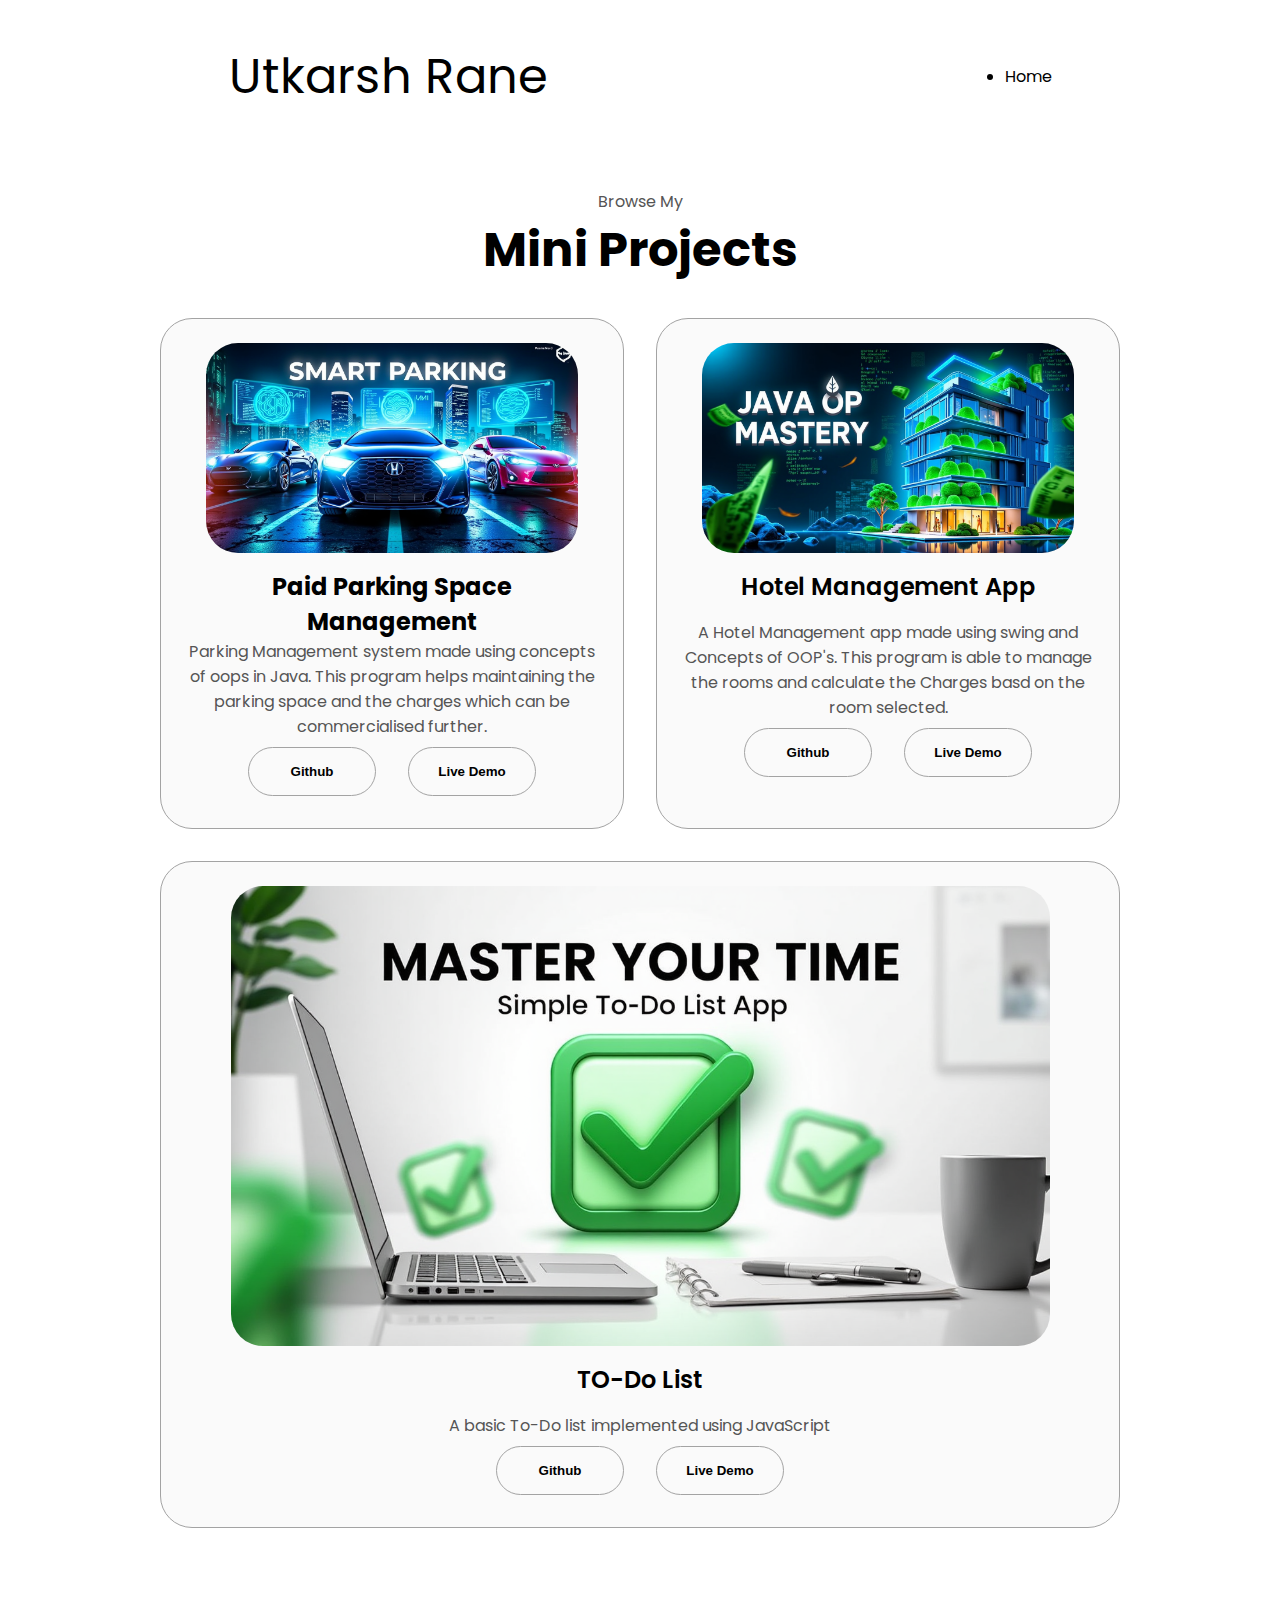
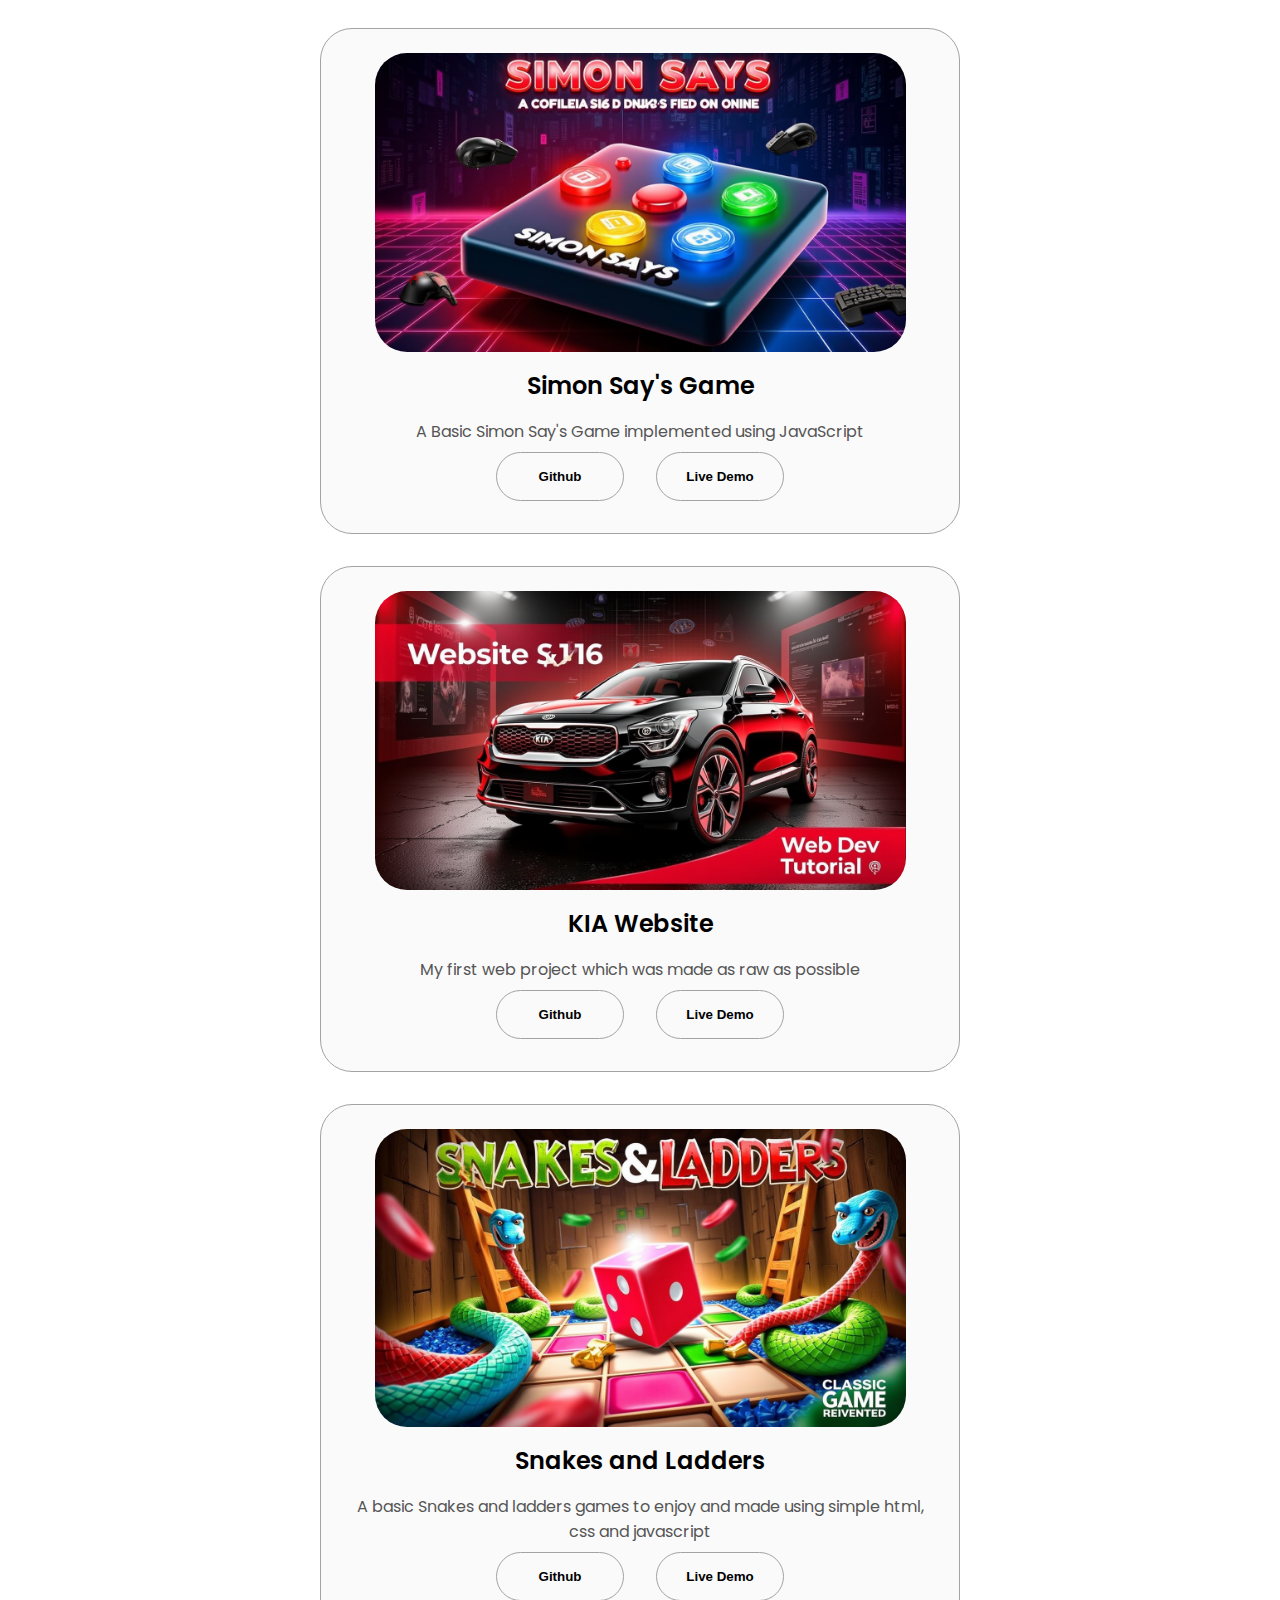
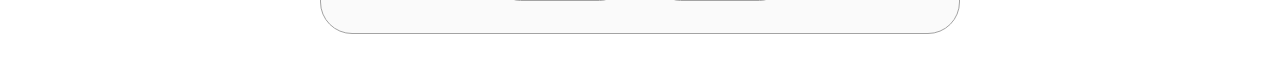
<file: miniprojects.html>
<!DOCTYPE html>
<html lang="en">
<head>
    <meta charset="UTF-8">
    <meta name="viewport" content="width=device-width, initial-scale=1.0">
    <title>Mini Projects</title>
    <link rel="stylesheet" href="style.css">
    <link rel="stylesheet" href="mediaqueries.css">
    <link rel="icon" href="download.png">
</head>
<body>
  <nav id="desktop-nav">
    <div class="logo">Utkarsh Rane</div>
    <div>
      <ul>
        <li><a href="index.html">Home</a></li>
      </ul>
    </div>
  </nav>
    <section id="miniprojects">
        <p class="section__text__p1">Browse My</p>
        <h1 class="title">Mini Projects</h1>
        <div class="skills-details-container">
          <div class="about-containers">
            <div class="details-container color-container">
              <div class="article-container">
                <img src="./mini/project-0.png" alt="Project 1" class="project-img" />
              </div>
              <h2 class="skills-sub-title project-title"><h2>Paid Parking Space Management</h2><p>Parking Management system made using concepts of oops in Java. This program helps maintaining the parking space and the charges which can be commercialised further.</p>
              <div class="btn-container">
                <button class="btn btn-color-2 project-btn" onclick="location.href='https://github.com/Utkarsh-Rane43/PFC-PROJECT'">
                  Github
                </button>
                <button class="btn btn-color-2 project-btn" onclick="location.href='https://github.com/Utkarsh-Rane43/PFC-PROJECT'">
                  Live Demo
                </button>
              </div>
            </div>
            <div class="details-container color-container">
              <div class="article-container">
                <img src="./mini/project-1.png" alt="Project 2" class="project-img" />
              </div>
              <h2 class="skills-sub-title project-title">Hotel Management App</h2><p>A Hotel Management app made using swing and Concepts of OOP's. This program is able to manage the rooms and calculate the Charges basd on the room selected.</p>
              <div class="btn-container">
                <button class="btn btn-color-2 project-btn" onclick="location.href='https://github.com/Utkarsh-Rane43/URHOTELS'">
                  Github
                </button>
                <button class="btn btn-color-2 project-btn" onclick="location.href='https://github.com/Utkarsh-Rane43/URHOTELS'">
                  Live Demo
                </button>
              </div>
            </div>
            <div class="details-container color-container">
              <div class="article-container">
                <img src="./mini/project-2.png" alt="Project 3" class="project-img" />
              </div>
              <h2 class="skills-sub-title project-title">TO-Do List</h2><p>A basic To-Do list implemented using JavaScript</p>
              <div class="btn-container">
                <button class="btn btn-color-2 project-btn" onclick="location.href='https://github.com/Utkarsh-Rane43/TODO-LIST'">
                  Github
                </button>
                <button class="btn btn-color-2 project-btn" onclick="location.href='https://github.com/Utkarsh-Rane43/TODO-LIST'">
                  Live Demo
                </button>
              </div>
            </div>
          </div>
        </div>
        <section id="miniprojects">
          <div class="skills-details-container">
            <div class="about-containers">
              <div class="details-container color-container">
                <div class="article-container">
                  <img src="./mini/project-3.png" alt="Project 4" class="project-img" />
                </div>
                <h2 class="skills-sub-title project-title">Simon Say's Game</h2><p>A Basic Simon Say's Game implemented using JavaScript</p>
                <div class="btn-container">
                  <button class="btn btn-color-2 project-btn" onclick="location.href='https://github.com/Utkarsh-Rane43/SIMON-SAYS-GAME'">
                    Github
                  </button>
                  <button class="btn btn-color-2 project-btn" onclick="location.href='https://github.com/Utkarsh-Rane43/SIMON-SAYS-GAME'">
                    Live Demo
                  </button>
                </div>
              </div>
              <div class="details-container color-container">
                <div class="article-container">
                  <img src="./mini/project-4.png" alt="Project 5" class="project-img" />
                </div>
                <h2 class="skills-sub-title project-title">KIA Website</h2><p>My first web project which was made as raw as possible</p>
                <div class="btn-container">
                  <button class="btn btn-color-2 project-btn" onclick="location.href='https://github.com/Utkarsh-Rane43/KIA'">
                    Github
                  </button>
                  <button class="btn btn-color-2 project-btn" onclick="location.href='https://github.com/Utkarsh-Rane43/KIA'">
                    Live Demo
                  </button>
                </div>
              </div>
              <div class="details-container color-container">
                <div class="article-container">
                  <img src="./mini/project-5.png" alt="Project 6" class="project-img" />
                </div>
                <h2 class="skills-sub-title project-title">Snakes and Ladders</h2><p>A basic Snakes and ladders games to enjoy and made using simple html, css and javascript</p>
                <div class="btn-container">
                  <button class="btn btn-color-2 project-btn" onclick="location.href='https://github.com/Utkarsh-Rane43/Snakes-and-Ladders'">
                    Github
                  </button>
                  <button class="btn btn-color-2 project-btn" onclick="location.href='https://ursnakesandladders.netlify.app/'">
                    Live Demo
                  </button>
                </div>
              </div>
            </div>
          </div>
          <script src="script.js"></script>
</body>
</html>
</file>
<file: style.css>
/* GENERAL */

@import url("https://fonts.googleapis.com/css2?family=Poppins:wght@300;400;500;600&display=swap");










* {
  margin: 0;
  padding: 0;
}

body {
  font-family: "Poppins", sans-serif;
}

html {
  scroll-behavior: smooth;
}

p {
  color: rgb(85, 85, 85);
}

/* TRANSITION */

a,
.btn {
  transition: all 300ms ease;
}

/* DESKTOP NAV */

nav,
.nav-links {
  display: flex;
}

nav {
  justify-content: space-around;
  align-items: center;
  height: 17vh;
}

.nav-links {
  gap: 2rem;
  list-style: none;
  font-size: rem;
}

a {
  color: black;
  text-decoration: none;
  text-decoration-color: white;
}

a:hover {
  color: grey;
  text-decoration: underline;
  text-underline-offset: 1rem;
  text-decoration-color: rgb(181, 181, 181);
}




.logo {
  font-size: 3rem;
}

.logo:hover {
  cursor: default;
}

/* HAMBURGER MENU */

#hamburger-nav {
  display: none;
}


.hamburger-menu {
  position: relative;
  display: inline-block;
}

.hamburger-icon {
  display: flex;
  flex-direction: column;
  justify-content: space-between;
  height: 24px;
  width: 30px;
  cursor: pointer;

}

.hamburger-icon span {
  width: 100%;
  height: 3px;
  background-color: black;
  transition: all 0.3 ease-in-out;
}

.menu-links {
  position: absolute;
  top: 100%;
  right: 0;
  background-color: white;
  width: fit-content;
  max-height: 0;
  overflow: hidden;
  transition: all 0.3 ease-in-out;
}

.menu-links a {
  display: block;
  padding: 10px;
  text-align: center;
  font-size: 0.90rem;
  color: black;
  text-decoration: none;
  transition: all 0.3 ease-in-out;
}

.menu-links li {
  list-style: none;
}

.menu-links.open {
  max-height: 300px;
}

.hamburger-icon.open span:first-child {
  transform: rotate(45deg) translate(10px, 5px);
}

.hamburger-icon.open span:nth-child(2) {
  opacity: 0;
}

.hamburger-icon.open span:last-child {
  transform: rotate(-45deg) translate(10px, -5px);
}

.hamburger-icon span:first-child {
  transform: none;
}

.hamburger-icon span:first-child {
  opacity: 1;
}

.hamburger-icon span:first-child {
  transform: none;
}

/* SECTIONS */

section {
  padding-top: 4vh;
  height: 96vh;
  margin: 0 10rem;
  box-sizing: border-box;
  min-height: fit-content;
}

.section-container {
  display: flex;
}

/* PROFILE SECTION */

#profile {
  display: flex;
  justify-content: center;
  gap: 5rem;
  height: 80vh;
}

.section__pic-container {
  display: flex;
  height: 400px;
  width: 400px;
  margin: auto 0;
}

.section__text {
  align-self: center;
  text-align: center;
}

.section__text p {
  font-weight: 600;
}

.section__text__p1 {
  text-align: center;
}

.section__text__p2 {
  font-size: 1.75rem;
  margin-bottom: 1rem;
}

.title {
  font-size: 3rem;
  text-align: center;
}

#socials-container {
  display: flex;
  justify-content: center;
  margin-top: 1rem;
  gap: 1rem;
}

/* ICONS */

.icon {
  cursor: pointer;
  height: 2rem;
}

/* BUTTONS */

.btn-container {
  display: flex;
  justify-content: center;
  gap: 1rem;
}

.btn {
  font-weight: 600;
  transition: all 300ms ease;
  padding: 1rem;
  width: 8rem;
  border-radius: 2rem;
}

.btn-color-1,
.btn-color-2 {
  border: rgb(53, 53, 53) 0.1rem solid;
}

.btn-color-1:hover,
.btn-color-2:hover {
  cursor: pointer;
}

.btn-color-1,
.btn-color-2:hover {
  background: rgb(53, 53, 53);
  color: white;
}

.btn-color-1:hover {
  background: rgb(0, 0, 0);
}

.btn-color-2 {
  background: none;
}

.btn-color-2:hover {
  border: rgb(255, 255, 255) 0.1rem solid;
}

.btn-container {
  gap: 1rem;
}

/* ABOUT SECTION */

#about {
  position: relative;
}

.about-containers {
  gap: 2rem;
  margin-bottom: 2rem;
  margin-top: 2rem;
}

.about-details-container {
  justify-content: center;
  flex-direction: column;
}

.about-containers,
.about-details-container {
  display: flex;
}

.about-pic {
  border-radius: 2rem;
}

.arrow {
  position: absolute;
  right: -5rem;
  bottom: 2.5rem;
}

.details-container {
  padding: 1.5rem;
  flex: 1;
  background: white;
  border-radius: 2rem;
  border: rgb(53, 53, 53) 0.1rem solid;
  border-color: rgb(163, 163, 163);
  text-align: center;
}

.section-container {
  gap: 4rem;
  height: 80%;
}

.section__pic-container {
  height: 400px;
  width: 400px;
  margin: auto 0;
}

/* skills SECTION */

#skills {
  position: relative;
}

.skills-sub-title {
  color: rgb(85, 85, 85);
  font-weight: 600;
  font-size: 1.50rem;
  margin-bottom: 2rem;
}

.skills-details-container {
  display: flex;
  justify-content: center;
  flex-direction: column;
}

.article-container {
  display: flex;
  text-align: initial;
  flex-wrap: wrap;
  flex-direction: row;
  gap: 1rem;
  justify-content: space-around;
}

article {
  display: flex;
  width: 15rem;
  justify-content: space-around;
  gap: 0rem;
}

article .icon {
  cursor: default;
}

/* Certificate section */
#certificates {
  position: relative;
}

.certificates-sub-title {
  color: rgb(85, 85, 85);
  font-weight: 600;
  font-size: 1.50rem;
  margin-bottom: 2rem;
}

.certificates-details-container {
  display: flex;
  justify-content: center;
  flex-direction: column;
}

.article-container {
  display: flex;
  text-align: initial;
  flex-wrap: wrap;
  flex-direction: row;
  gap: 1rem;
  justify-content: space-around;
}

article {
  display: flex;
  width: 15rem;
  justify-content: space-around;
  gap: 0rem;
}

article .icon {
  cursor: default;
}



/* PROJECTS SECTION */

#projects {
  position: relative;
}

.color-container {
  border-color: rgb(163, 163, 163);
  background: rgb(250, 250, 250);
}

.project-img {
  border-radius: 2rem;
  width: 90%;
  height: 90%;
}

.project-title {
  margin: 1rem;
  color: black;
}

.project-btn {
  margin: 0.5rem;
  color: black;
  border-color: rgb(163, 163, 163);
}

/* CONTACT */

#contact {
  display: flex;
  justify-content: center;
  flex-direction: column;
  height: 70vh;
}

.contact-info-upper-container {
  display: flex;
  justify-content: center;
  border-radius: 2rem;
  border: rgb(53, 53, 53) 0.1rem solid;
  border-color: rgb(163, 163, 163);
  background: (250, 250, 250);
  margin: 2rem auto;
  padding: 0.5rem;
}

.contact-info-container {
  display: flex;
  align-items: center;
  justify-content: center;
  gap: 1rem;
  margin: 0.50rem;
}

.contact-info-container p {
  font-size: larger;
}

.contact-icon {
  cursor: default;
}

.email-icon {
  height: 2.5rem;
}

/* FOOTER SECTION */

footer {
  height: 26vh;
  margin: 0 1rem;
}

footer p {
  text-align: center;
}



#miniprojects {
  position: relative;
}

.color-container {
  border-color: rgb(163, 163, 163);
  background: rgb(250, 250, 250);
}

.miniprojects-img {
  border-radius: 2rem;
  width: 90%;
  height: 90%;
}

.miniprojects-title {
  margin: 1rem;
  color: black;
}

.miniprojects-btn {
  margin: 0.5rem;
  color: black;
  border-color: rgb(163, 163, 163);
}

/* Coding Platforms */
#platform {
  position: relative;
}

.platform-sub-title {
  color: rgb(85, 85, 85);
  font-weight: 600;
  font-size: 1.50rem;
  margin-bottom: 2rem;
}

.platform-details-container {
  display: flex;
  justify-content: center;
  flex-direction: column;
}

.article-container {
  display: flex;
  text-align: initial;
  flex-wrap: wrap;
  flex-direction: row;
  gap: 1rem;
  justify-content: space-around;
}

article {
  display: flex;
  width: 15rem;
  justify-content: space-around;
  gap: 0rem;
}

article .icon {
  cursor: default;
}
</file>
<file: mediaqueries.css>
@media screen and (max-width: 1400px) {
  #profile {
    height: 83vh;
    margin-bottom: 6rem;
  }
  .about-containers {
    flex-wrap: wrap;
  }
  #contact,
  #projects {
    height: fit-content;
  }
}

@media screen and (max-width: 1200px) {
  #desktop-nav {
    display: none;
  }
  #hamburger-nav {
    display: flex;
  }
  
  #experience,
  .experience-details-container {
    margin-top: 2rem;
  }
  #profile,
  .section-container {
    display: block;
  }
  .arrow {
    display: none;
  }
  section,
  .section-container {
    height: fit-content;
  }
  section {
    margin: 0 5%;
  }
  .section__pic-container {
    width: 275px;
    height: 275px;
    margin: 0 auto 2rem;
  }
  .about-containers {
    margin-top: 0;
  }
}

@media screen and (max-width: 600px) {
  #contact,
  footer {
    height: 40vh;
  }
  #profile {
    height: 83vh;
    margin-bottom: 0;
  }
  article {
    font-size: 1rem;
  }
  footer nav {
    height: fit-content;
    margin-bottom: 2rem;
  }
  .about-containers,
  .contact-info-upper-container,
  .btn-container {
    flex-wrap: wrap;
  }
  .contact-info-container {
    margin: 0;
  }
  .contact-info-container p,
  .nav-links li a {
    font-size: 1rem;
  }
  .experience-sub-title {
    font-size: 1.25rem;
  }
  .logo {
    font-size: 1.5rem;
  }
  .nav-links {
    flex-direction: column;
    gap: 0.5rem;
    text-align: center;
  }
  .section__pic-container {
    width: auto;
    height: 46vw;
    justify-content: center;
  }
  .section__text__p2 {
    font-size: 1.25rem;
  }
  .title {
    font-size: 2rem;
  }
  .text-container {
    text-align: justify;
  }
}
</file>
